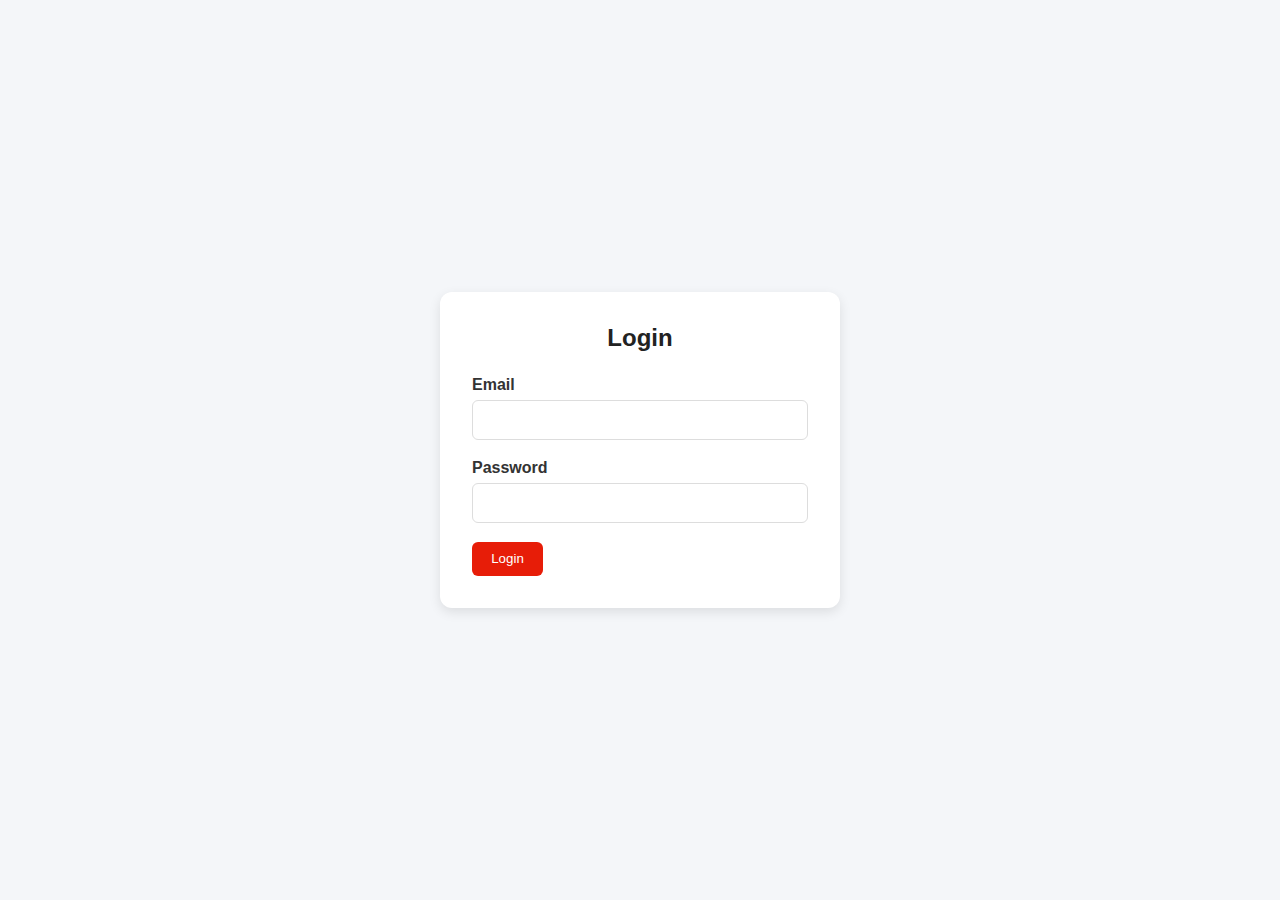
<file: index.html>
<!DOCTYPE html>
<html lang="en">
<head>
  <meta charset="UTF-8">
  <title>Login</title>
  <link rel="stylesheet" href="css/style.css">
</head>
<body>
  <div class="login-container">
    <div class="login-form">
      <h2>Login</h2>
      <form id="login-form">
        <div class="form-group">
          <label for="email">Email</label>
          <input type="email" id="email" required>
          <p id="email-error" class="error-message"></p>
        </div>
        <div class="form-group">
          <label for="password">Password</label>
          <input type="password" id="password" required>
          <p id="password-error" class="error-message"></p>
        </div>
        <button type="submit" class="btn">Login</button>
      </form>
    </div>
  </div>
  <script src="js/auth.js" type="module"></script>
  <script src="js/login.js" type="module"></script>
</body>
</html>
</file>
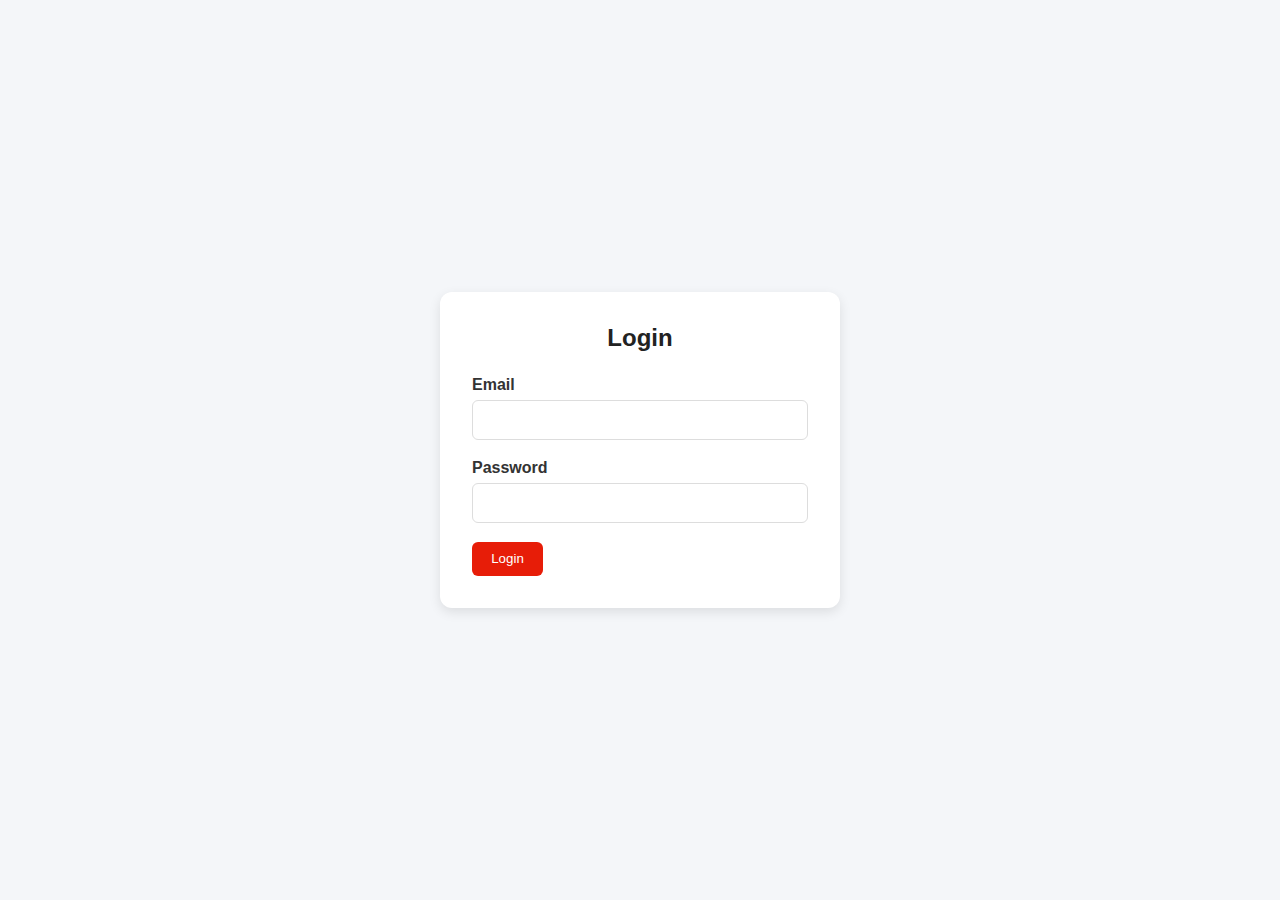
<file: Dashboard.html>
<!DOCTYPE html>
<html lang="en">
<head>
  <meta charset="UTF-8">
  <title>Dashboard</title>
  <link rel="stylesheet" href="css/style.css">
  <link rel="stylesheet" href="css/dashboard.css">
</head>
<body>
  <div class="header">
    <h1>Dashboard</h1>
    <button id="logout-btn" class="btn">Logout</button>
  </div>

  <div class="dashboard-container">
    <div class="sidebar">
      <nav>
        <ul>
          <li><a href="#" id="posts-link">Posts</a></li>
          <li><a href="#" id="create-post-link">Create Post</a></li>
        </ul>
      </nav>
    </div>

    <div class="main-content" id="main-content">
      <div class="table-container" id="posts-section">
        <div class="table-controls">
          <input type="text" id="search" placeholder="Search by title or body">
         
        </div>
        <table>
          <thead>
            <tr>
              <th data-sort="id">ID</th>
              <th data-sort="title">Title</th>
              <th>Actions</th>
            </tr>
          </thead>
          <tbody id="posts-tbody"></tbody>
        </table>
        <div class="pagination">
          <button id="prev-page" disabled>Previous</button>
          <span id="page-info"></span>
          <button id="next-page">Next</button>
        </div>
      </div>
      <div class="form-container" id="form-section" style="display:none;">
        <h2 id="form-title">Create Post</h2>
        <form id="post-form">
          <input type="hidden" id="post-id">
          <div class="form-group">
            <label for="title">Title</label>
            <input type="text" id="title" required minlength="3">
          </div>
          <div class="form-group">
            <label for="body">Body</label>
            <textarea id="body" rows="10" required minlength="10"></textarea>
          </div>
          <div class="form-actions">
            <button type="button" id="cancel-btn" class="btn">Cancel</button>
            <button type="reset" class="btn">Reset</button>
            <button type="submit" class="btn">Create</button>
          </div>
        </form>
      </div>
    </div>
  </div>

  <script src="js/auth.js" type="module"></script>
  <script src="js/store.js" type="module"></script>
  <script src="js/dashboard.js" type="module"></script>
</body>
</html>
</file>
<file: css/style.css>
* {
  margin: 0;
  padding: 0;
  box-sizing: border-box;
  font-family: "Segoe UI", Tahoma, sans-serif;
}

body {
  background: #f4f6f9;
  color: #333;
  min-height: 100vh;
  display: flex;
  align-items: center;
  justify-content: center;
}
.btn {
  background: #e71d08;
  color: #fff;
  padding: 0.6rem 1.2rem;
  border: none;
  border-radius: 6px;
  cursor: pointer;
  transition: background 0.2s ease-in-out;
}

.btn:hover {
  background: #45a049;
}

.btn:disabled {
  background: #ccc;
  cursor: not-allowed;
}

.login-container {
  width: 100%;
  max-width: 400px;
  background: #fff;
  padding: 2rem;
  border-radius: 12px;
  box-shadow: 0 4px 12px rgba(0,0,0,0.1);
}

.login-form h2 {
  margin-bottom: 1.5rem;
  text-align: center;
  color: #222;
}

.form-group {
  margin-bottom: 1.2rem;
}

label {
  display: block;
  margin-bottom: 0.4rem;
  font-weight: bold;
}

input, textarea, select {
  width: 100%;
  padding: 0.7rem;
  border: 1px solid #ddd;
  border-radius: 6px;
}

.error-message {
  color: #e74c3c;
  font-size: 0.85rem;
  margin-top: 0.3rem;
}
</file>
<file: css/dashboard.css>
body {
  display: flex;
  flex-direction: column;
  min-height: 100vh;
}

.header {
  background: #2c3e50;
  color: #fff;
  padding: 1rem 2rem;
  display: flex;
  justify-content: space-between;
  align-items: center;
  width: 100%;
}

.dashboard-container {
  flex: 1;
  display: flex;
  background: #f4f6f9;
  width: 100%;
}

.sidebar {
  width: 220px;
  background: #2c3e50;
  padding: 1.5rem 1rem;
  color: #fff;
}

.sidebar nav ul {
  list-style: none;
}

.sidebar nav ul li {
  margin: 1rem 0;
}

.sidebar nav a {
  color: #fff;
  text-decoration: none;
  display: block;
  padding: 0.6rem;
  border-radius: 6px;
  transition: background 0.2s;
}

.sidebar nav a:hover {
  background: #34495e;
}

.main-content {
  flex: 1;
  padding: 2rem;
  background: #fff;
  border-radius: 12px;
  margin: 1rem;
  box-shadow: 0 4px 12px rgba(0,0,0,0.05);
}
.table-container {
  overflow-x: auto;
}

table {
  width: 100%;
  border-collapse: collapse;
  margin-top: 1rem;
}

th, td {
  padding: 0.8rem;
  border-bottom: 1px solid #ddd;
  text-align: left;
}

th {
  cursor: pointer;
  background: #f9f9f9;
}

th:hover {
  background: #f1f1f1;
}

.pagination {
  margin-top: 1rem;
  display: flex;
  justify-content: center;
  align-items: center;
  gap: 1rem;
}
.form-container {
  margin-top: 2rem;
}

.form-container h2 {
  margin-bottom: 1rem;
}

.form-actions {
  margin-top: 1rem;
  display: flex;
  gap: 1rem;
}

textarea {
  resize: vertical;
}
#prev-page, #next-page {
  padding: 0.7rem 1rem;
  border: none;
  background: #2c3e50;
  color: #fff;
  border-radius: 6px;
  cursor: pointer;
  transition: background 0.2s;
}
.btn-edit {
    background: #3498db;
    color: #fff;
    padding: 0.4rem 0.8rem;
    border: none;
    border-radius: 6px;
    cursor: pointer;
    transition: background 0.2s;
    
}
</file>
